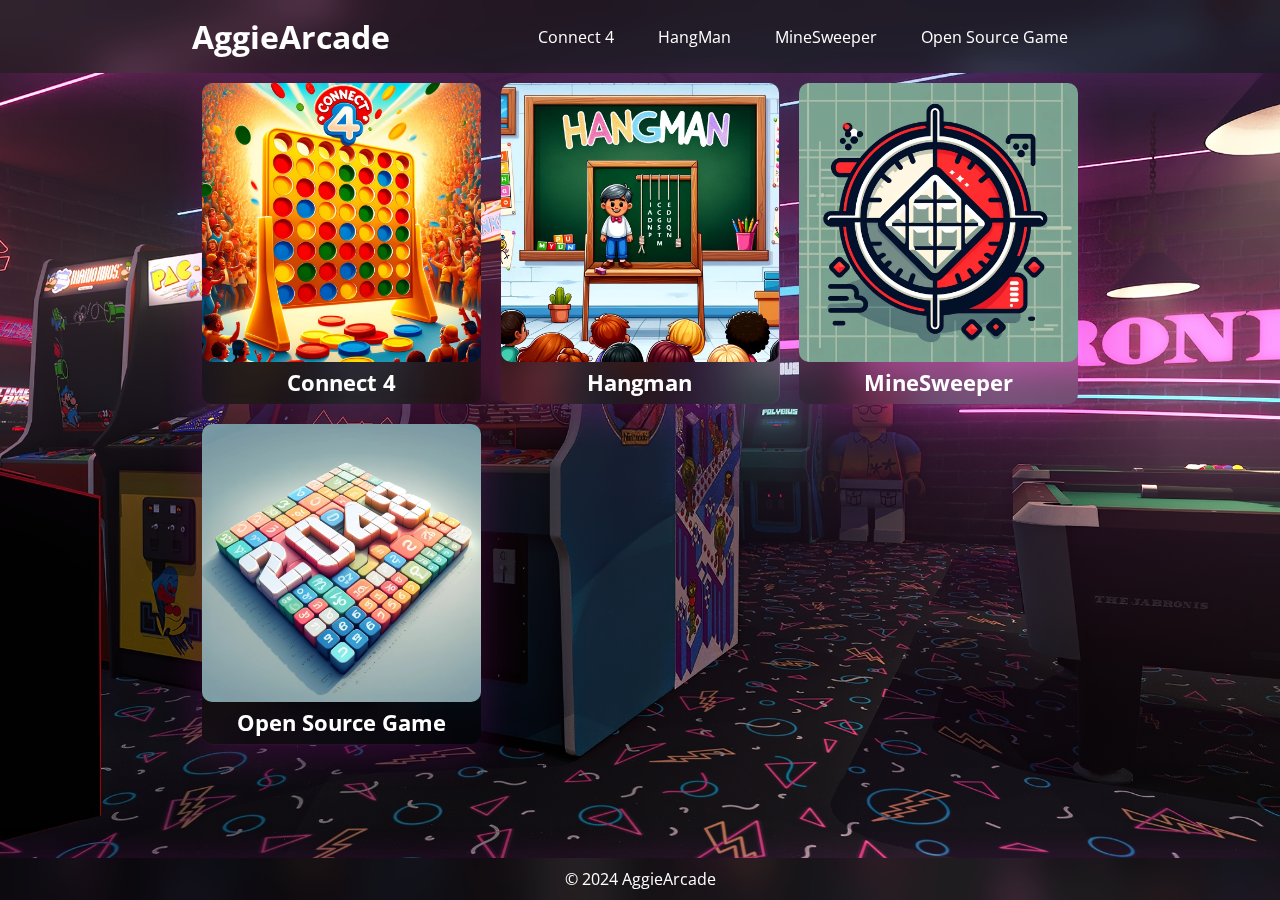
<file: index.html>
<!DOCTYPE html>
<html lang="en">
  <head>
    <meta charset="UTF-8" />
    <meta name="viewport" content="width=device-width, initial-scale=1.0" />
    <title>AggieArcade</title>
    <!-- Custom font -->
    <link rel="preconnect" href="https://fonts.googleapis.com" />
    <link rel="preconnect" href="https://fonts.gstatic.com" crossorigin />
    <link
      href="https://fonts.googleapis.com/css2?family=Open+Sans:ital,wght@0,300..800;1,300..800&display=swap"
      rel="stylesheet"
    />
    <!-- Custom CSS -->
    <link rel="stylesheet" href="styles.css" />
  </head>
  <body>
    <header>
      <nav class="glassmorphic">
        <div>
          <a href="./index.html">
            <h1 class="nav-logo">AggieArcade</h1>
          </a>
        </div>
        <ul class="nav-links-container">
          <li class="nav-link">
            <a href="connect4/index.html">Connect 4</a>
          </li>
          <li class="nav-link">
            <a href="hangman/index.html">HangMan</a>
          </li>
          <li class="nav-link">
            <a href="minesweeper/">MineSweeper</a>
          </li>
          <li class="nav-link">
            <a href="2048/index.html">Open Source Game</a>
          </li>
        </ul>
      </nav>
    </header>
    <main>
      <!-- All game logos generated by ChatGPT -->
      <div class="games">
        <a href="connect4/index.html">
          <div class="game glassmorphic">
            <img src="assets/connect4.webp" alt="Connect 4" />
            <h2>Connect 4</h2>
          </div>
        </a>
        <a href="hangman/index.html">
          <div class="game glassmorphic">
            <img src="assets/hangman.webp" alt="HangMan" />
            <h2>Hangman</h2>
          </div>
        </a>
        <a href="minesweeper/index.html">
          <div class="game glassmorphic">
            <img src="assets/minesweeper.webp" alt="MineSweeper" />
            <h2>MineSweeper</h2>
          </div>
        </a>
        <a href="2048/index.html">
          <div class="game glassmorphic">
            <img src="assets/2048.webp" alt="Open Source Game" />
            <h2>Open Source Game</h2>
          </div>
        </a>
      </div>
    </main>
    <footer class="glassmorphic">
      <p>&copy; 2024 AggieArcade</p>
    </footer>
  </body>
</html>

<!-- background image credit: https://www.reddit.com/r/wallpapers/comments/g7u2kp/the_jabronis_arcade_oc_2560x1440/ -->
</file>
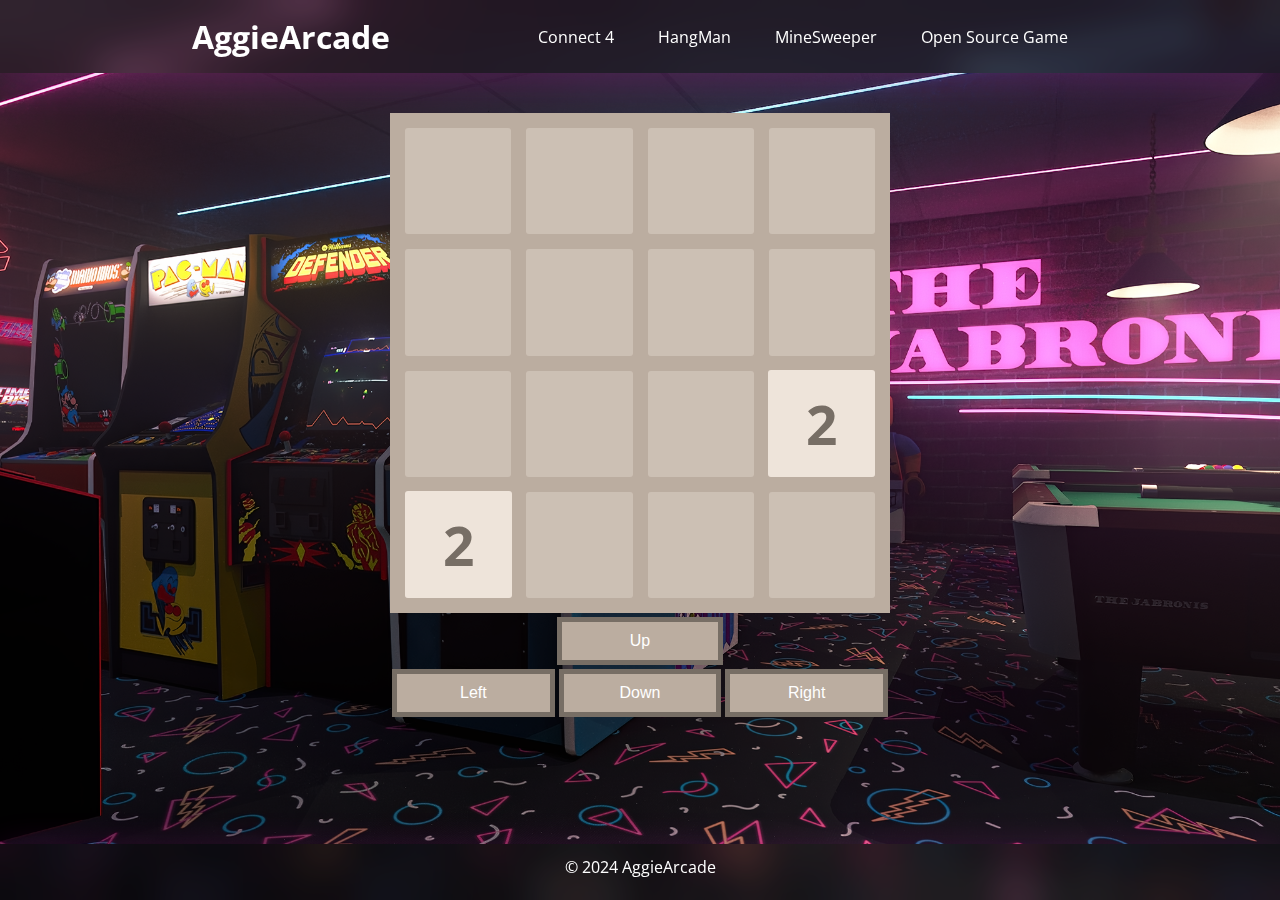
<file: 2048/index.html>
<!-- Repo link of open source game: https://github.com/gabrielecirulli/2048 -->
<!DOCTYPE html>
<html lang="en">
  <head>
    <meta charset="UTF-8" />
    <meta name="viewport" content="width=device-width, initial-scale=1.0" />
    <title>AggieArcade: 2048 Enhanced</title>
    <!-- Custom font -->
    <link rel="preconnect" href="https://fonts.googleapis.com" />
    <link rel="preconnect" href="https://fonts.gstatic.com" crossorigin />
    <link
      href="https://fonts.googleapis.com/css2?family=Open+Sans:ital,wght@0,300..800;1,300..800&display=swap"
      rel="stylesheet"
    />
    <link rel="stylesheet" href="../styles.css" />
    <link rel="stylesheet" href="2048.css" />
  </head>
  <body>
    <header>
      <nav class="glassmorphic">
        <div>
          <a href="../index.html">
            <h1 class="nav-logo">AggieArcade</h1>
          </a>
        </div>
        <ul class="nav-links-container">
          <li class="nav-link">
            <a href="../connect4/index.html">Connect 4</a>
          </li>
          <li class="nav-link">
            <a href="../hangman/index.html">HangMan</a>
          </li>
          <li class="nav-link">
            <a href="../minesweeper/index.html">MineSweeper</a>
          </li>
          <li class="nav-link">
            <a href="../2048/index.html">Open Source Game</a>
          </li>
        </ul>
      </nav>
    </header>
    <main>
      <div class="container">
        <div class="above-game">
          <a class="restart-button">New Game</a>
        </div>

        <div class="game-container">
          <div class="game-message">
            <p></p>
            <div class="lower">
              <a class="keep-playing-button">Keep going</a>
              <a class="retry-button">Try again</a>
            </div>
          </div>

          <div class="grid-container">
            <div class="grid-row">
              <div class="grid-cell"></div>
              <div class="grid-cell"></div>
              <div class="grid-cell"></div>
              <div class="grid-cell"></div>
            </div>
            <div class="grid-row">
              <div class="grid-cell"></div>
              <div class="grid-cell"></div>
              <div class="grid-cell"></div>
              <div class="grid-cell"></div>
            </div>
            <div class="grid-row">
              <div class="grid-cell"></div>
              <div class="grid-cell"></div>
              <div class="grid-cell"></div>
              <div class="grid-cell"></div>
            </div>
            <div class="grid-row">
              <div class="grid-cell"></div>
              <div class="grid-cell"></div>
              <div class="grid-cell"></div>
              <div class="grid-cell"></div>
            </div>
          </div>

          <div class="tile-container"></div>
        </div>

        <!-- The following code is written by us, not the author of the open source repo: -->
        <div class="controls">
          <div class="control-row row1">
            <button id="upBtn" class="control-btn">Up</button>
          </div>
          <div class="control-row row2">
            <button id="leftBtn" class="control-btn">Left</button>
            <button id="downBtn" class="control-btn">Down</button>
            <button id="rightBtn" class="control-btn">Right</button>
          </div>
        </div>
      </div>
    </main>
    <footer class="glassmorphic">
      <p>&copy; 2024 AggieArcade</p>
    </footer>
    <script src="2048.js"></script>
  </body>
</html>
</file>
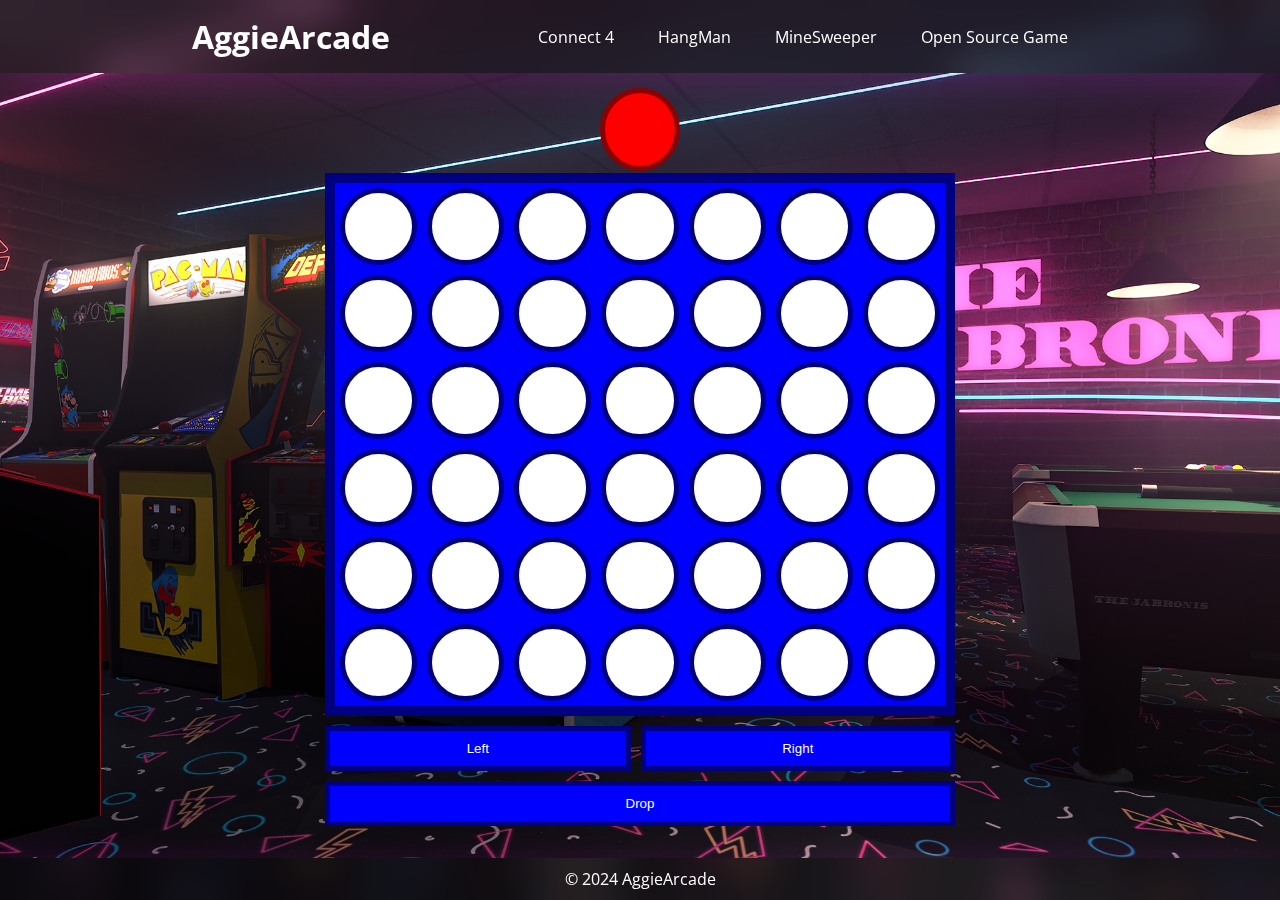
<file: connect4/index.html>
<!DOCTYPE html>
<html lang="en">
  <head>
    <meta charset="UTF-8" />
    <meta name="viewport" content="width=device-width, initial-scale=1.0" />
    <title>AggieArcade: Connect 4</title>
    <!-- Custom font -->
    <link rel="preconnect" href="https://fonts.googleapis.com" />
    <link rel="preconnect" href="https://fonts.gstatic.com" crossorigin />
    <link
      href="https://fonts.googleapis.com/css2?family=Open+Sans:ital,wght@0,300..800;1,300..800&display=swap"
      rel="stylesheet"
    />
    <link rel="stylesheet" href="../styles.css" />
    <link rel="stylesheet" href="connect4.css" />
  </head>
  <body>
    <header>
      <nav class="glassmorphic">
        <div>
          <a href="../index.html">
            <h1 class="nav-logo">AggieArcade</h1>
          </a>
        </div>
        <ul class="nav-links-container">
          <li class="nav-link">
            <a href="../connect4/index.html">Connect 4</a>
          </li>
          <li class="nav-link">
            <a href="../hangman/index.html">HangMan</a>
          </li>
          <li class="nav-link">
            <a href="../minesweeper/index.html">MineSweeper</a>
          </li>
          <li class="nav-link">
            <a href="../2048/index.html">Open Source Game</a>
          </li>
        </ul>
      </nav>
    </header>
    <main>
      <div class="game-container">
        <div id="player"></div>
        <div id="board"></div>

        <div class="controls">
          <button id="left">Left</button>
          <button id="right">Right</button>
        </div>
        <div class="controls">
          <button id="drop">Drop</button>
        </div>
      </div>
    </main>
    <footer class="glassmorphic">
      <p>&copy; 2024 AggieArcade</p>
    </footer>
    <script src="connect4.js"></script>
  </body>
</html>
</file>
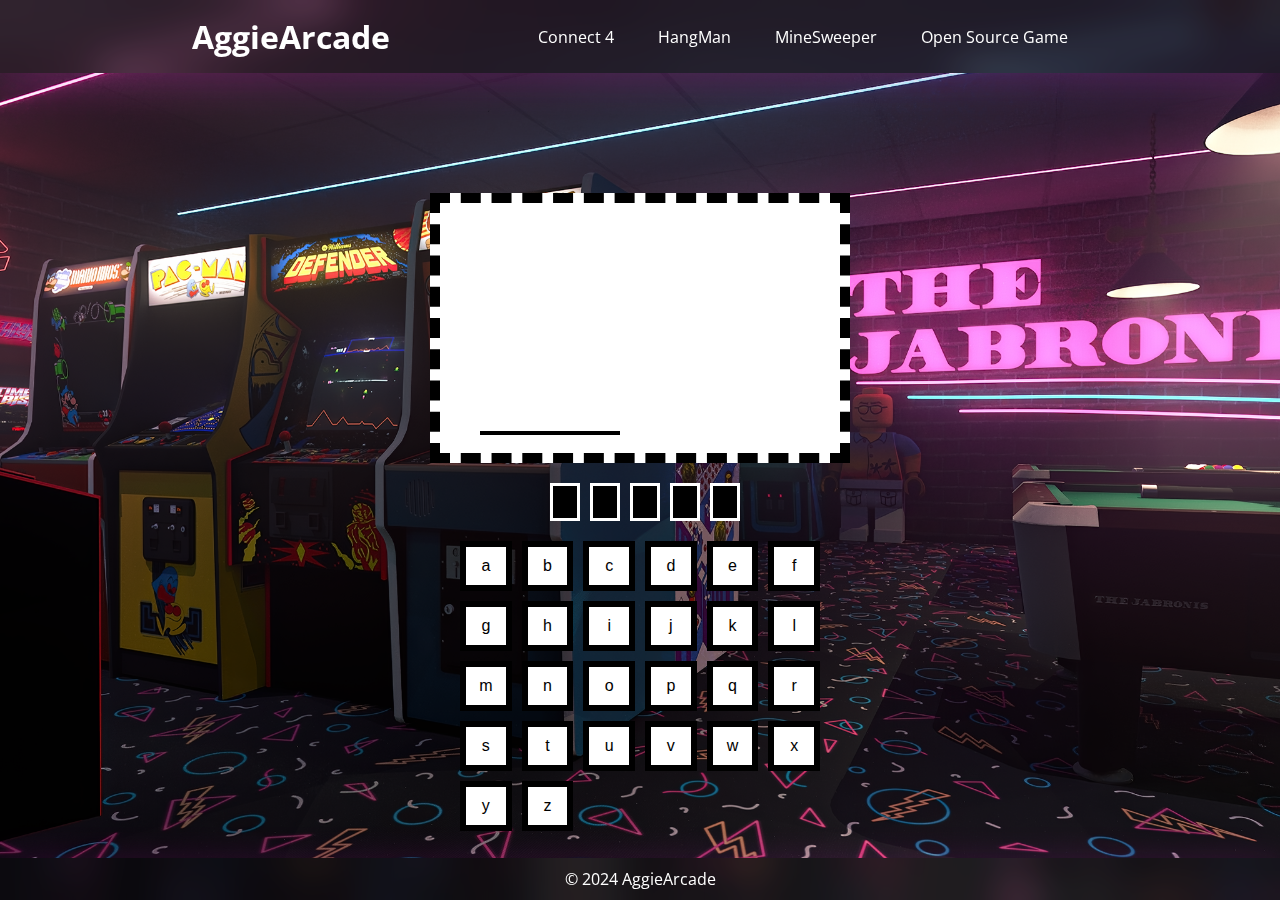
<file: hangman/index.html>
<!DOCTYPE html>
<html lang="en">
  <head>
    <meta charset="UTF-8" />
    <meta http-equiv="X-UA-Compatible" content="IE=edge" />
    <meta name="viewport" content="width=device-width, initial-scale=1.0" />
    <title>AggieArcade: Hangman</title>
    <!-- Custom font -->
    <link rel="preconnect" href="https://fonts.googleapis.com" />
    <link rel="preconnect" href="https://fonts.gstatic.com" crossorigin />
    <link
      href="https://fonts.googleapis.com/css2?family=Open+Sans:ital,wght@0,300..800;1,300..800&display=swap"
      rel="stylesheet"
    />
    <link rel="stylesheet" href="../styles.css" />
    <link rel="stylesheet" href="hangman.css" />
  </head>
  <body>
    <header>
      <nav class="glassmorphic">
        <div>
          <a href="../index.html">
            <h1 class="nav-logo">AggieArcade</h1>
          </a>
        </div>
        <ul class="nav-links-container">
          <li class="nav-link">
            <a href="../connect4/index.html">Connect 4</a>
          </li>
          <li class="nav-link">
            <a href="../hangman/index.html">HangMan</a>
          </li>
          <li class="nav-link">
            <a href="../minesweeper/index.html">MineSweeper</a>
          </li>
          <li class="nav-link">
            <a href="../2048/index.html">Open Source Game</a>
          </li>
        </ul>
      </nav>
    </header>
    <main>
      <div class="game-container">
        <div class="canvas-container">
          <canvas id="hangman" width="400" height="250"></canvas>
        </div>
        <div class="selected-word">
          <p class="current-string"></p>
        </div>
        <div class="keypad"></div>
      </div>
    </main>

    <footer class="glassmorphic">
      <p>&copy; 2024 AggieArcade</p>
    </footer>
    <script src="hangman.js"></script>
  </body>
</html>
</file>
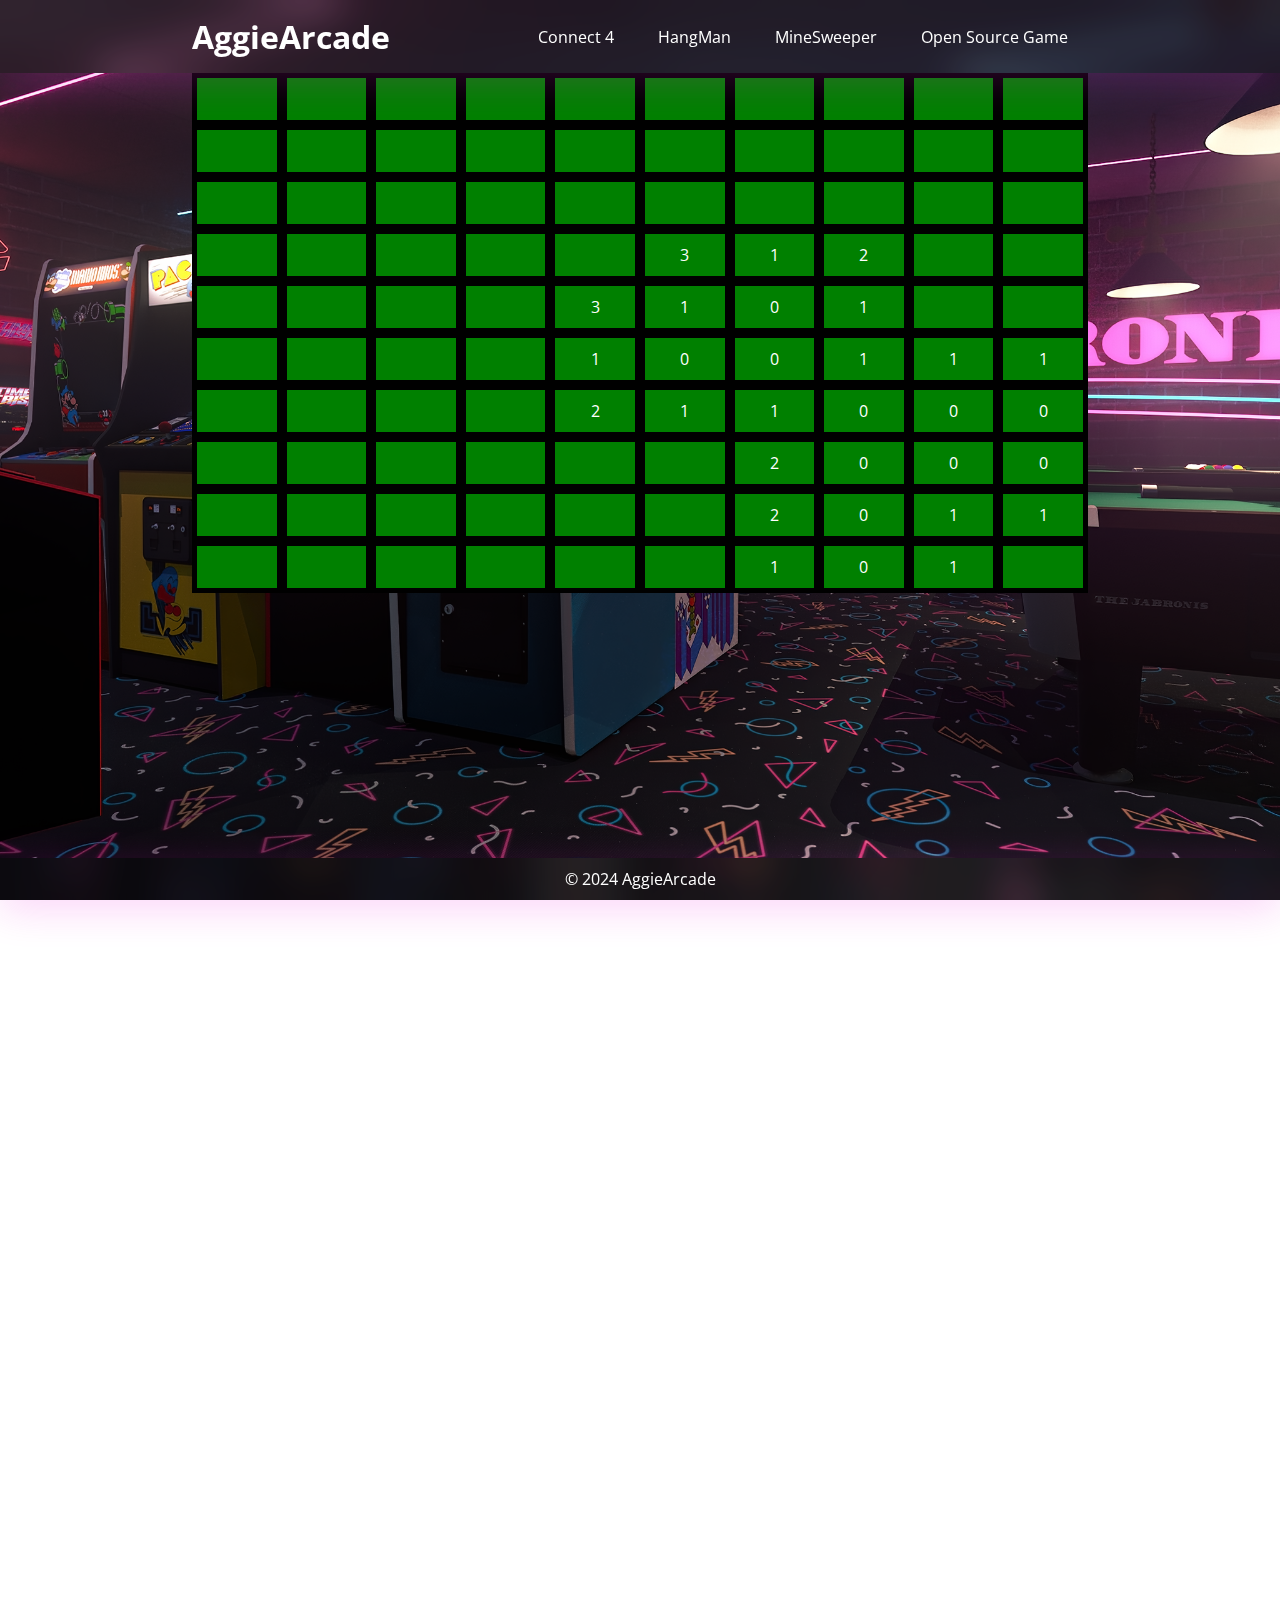
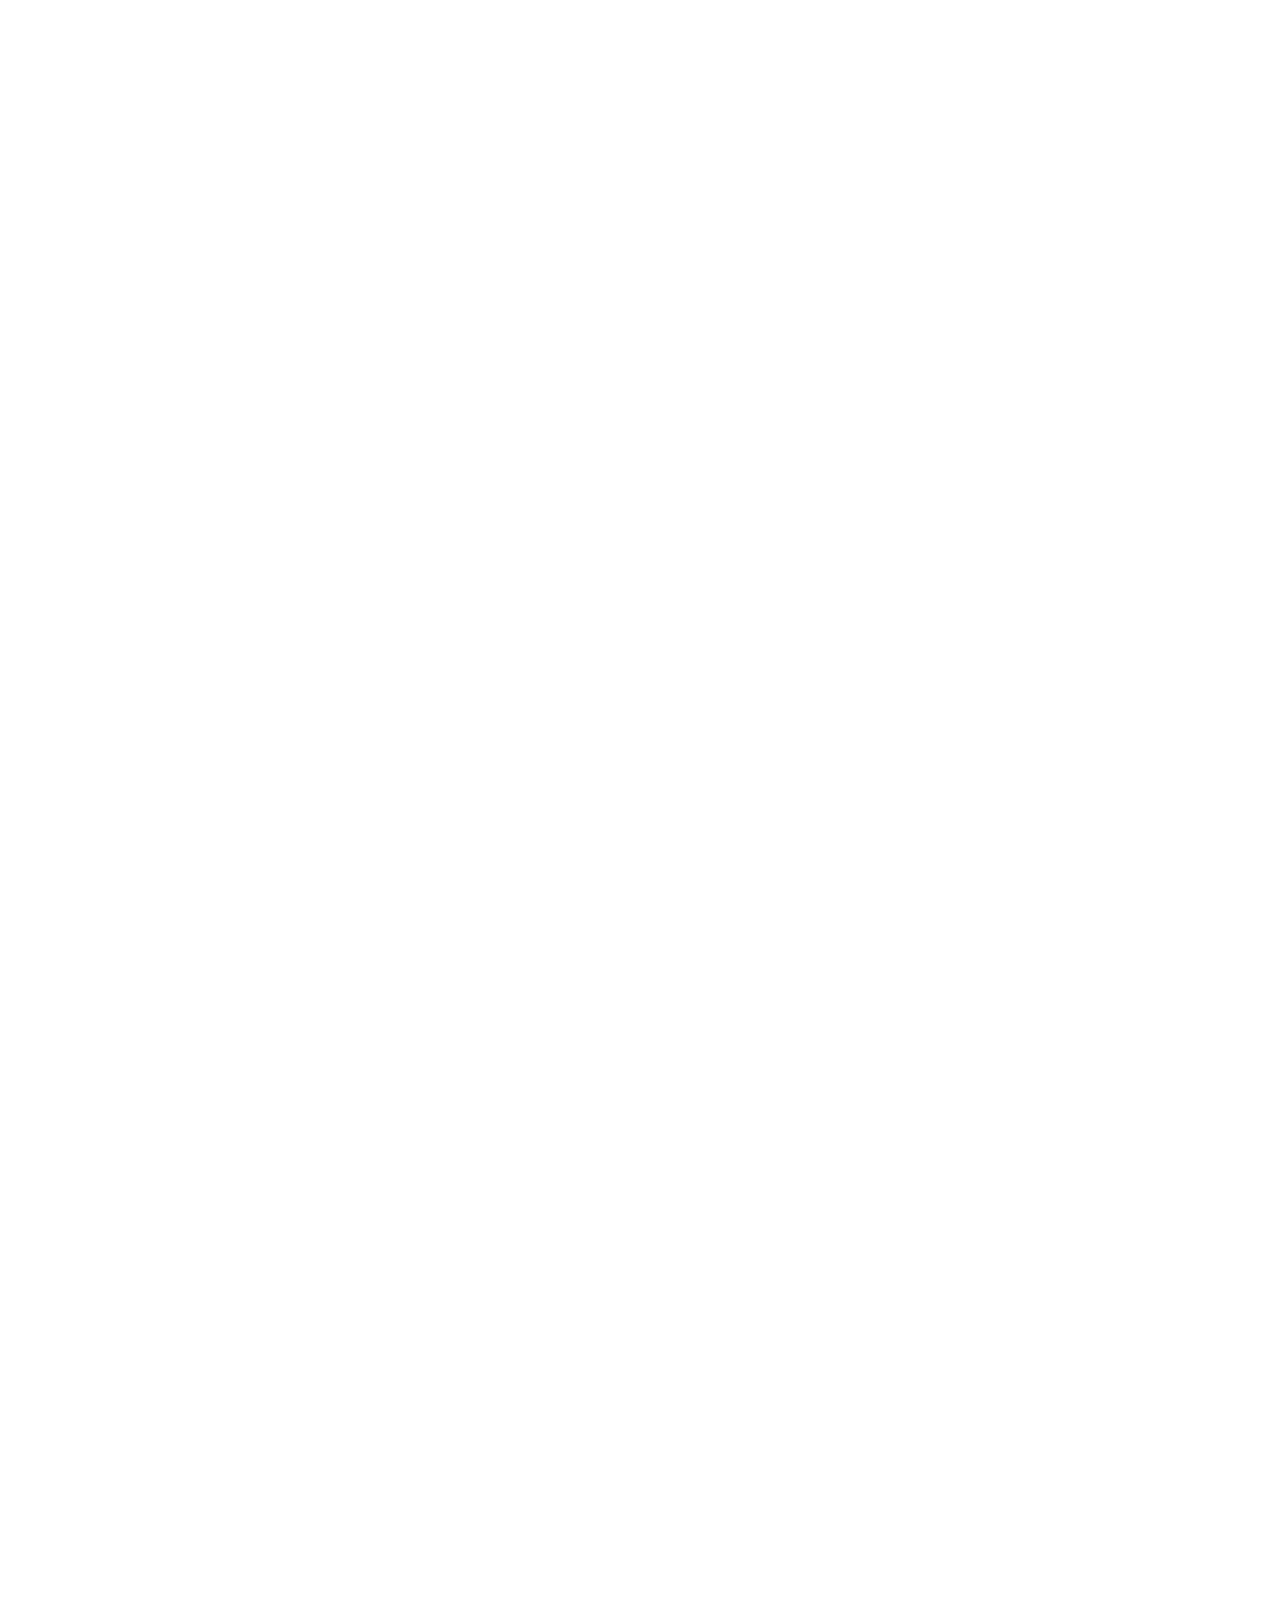
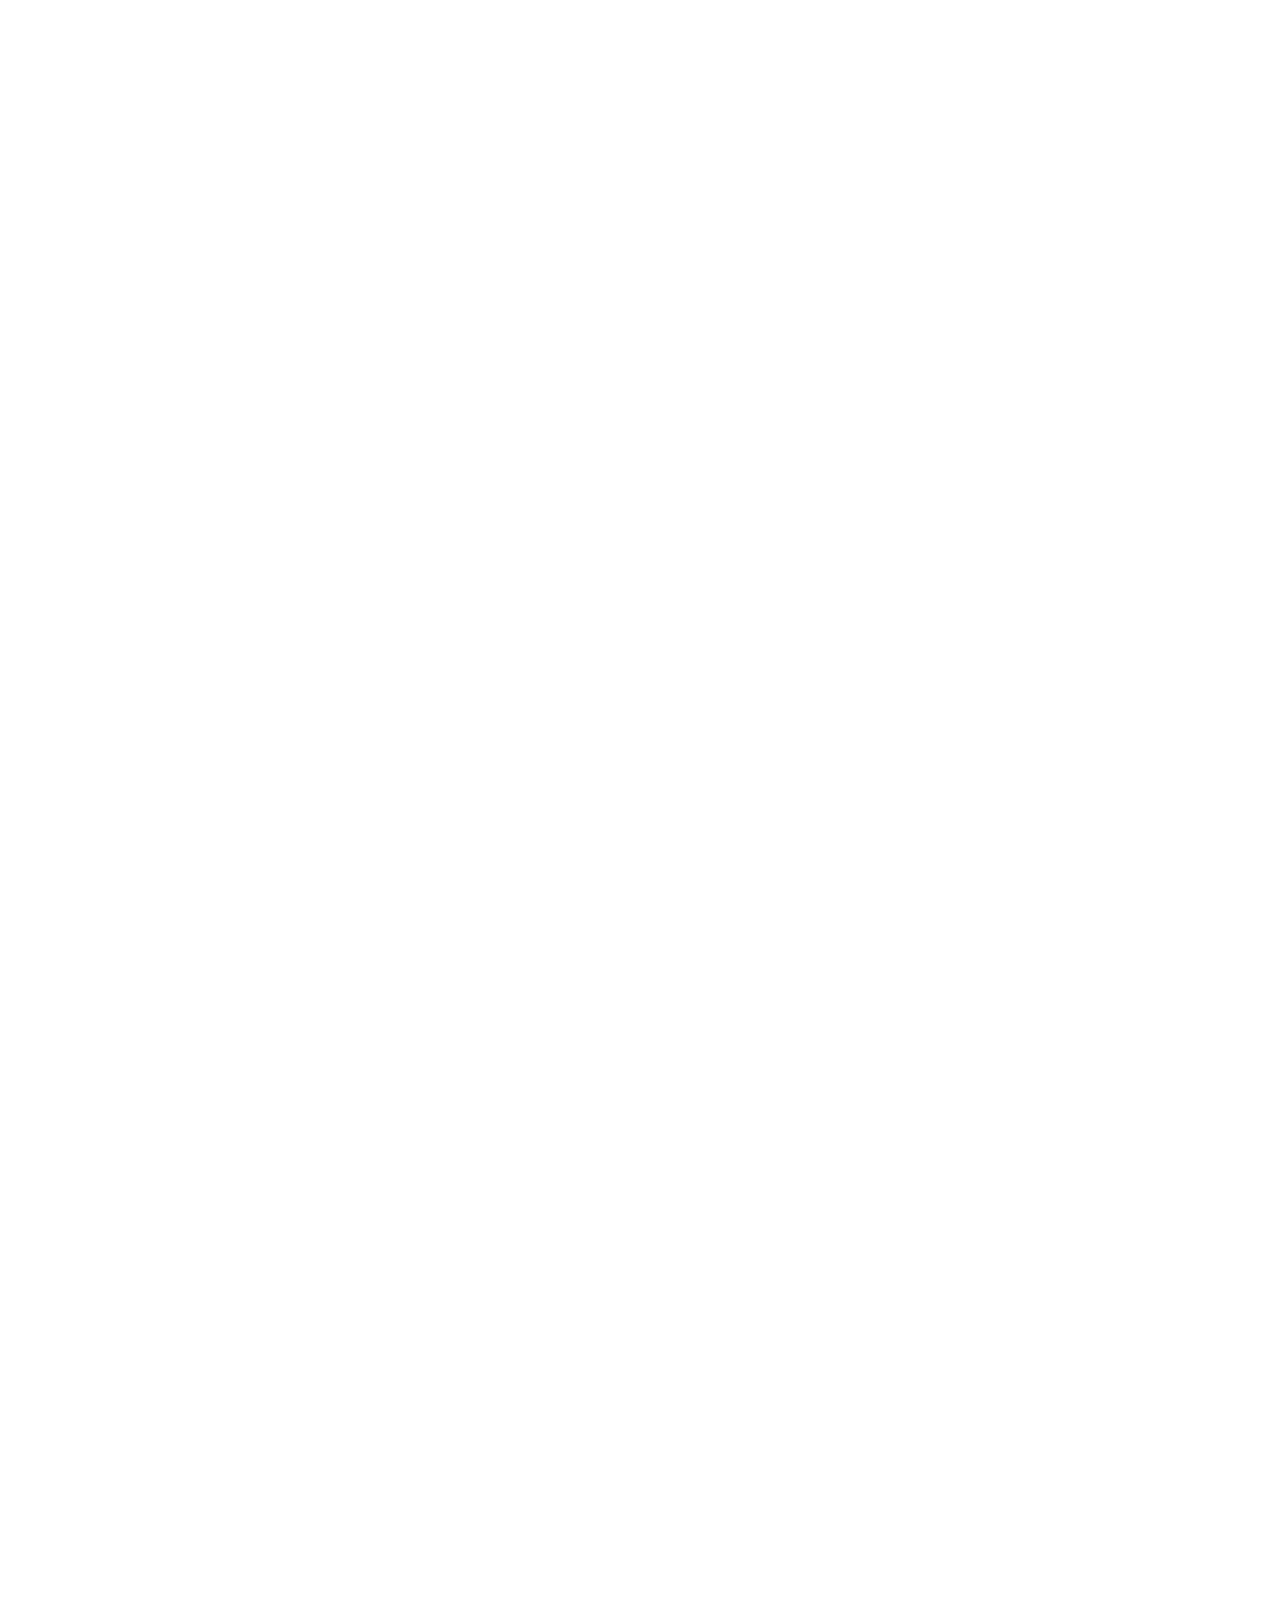
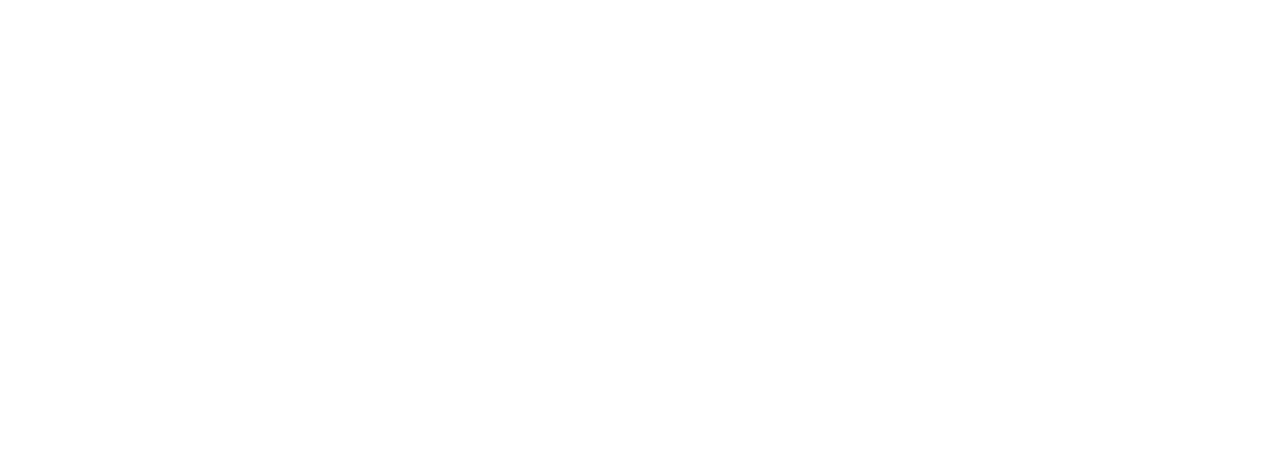
<file: minesweeper/index.html>
<!DOCTYPE html>
<html lang="en">
  <head>
    <meta charset="UTF-8" />
    <meta http-equiv="X-UA-Compatible" content="IE=edge" />
    <meta name="viewport" content="width=device-width, initial-scale=1.0" />
    <title>AggieArcade: MineSweeper</title>
    <!-- Custom font -->
    <link rel="preconnect" href="https://fonts.googleapis.com" />
    <link rel="preconnect" href="https://fonts.gstatic.com" crossorigin />
    <link
      href="https://fonts.googleapis.com/css2?family=Open+Sans:ital,wght@0,300..800;1,300..800&display=swap"
      rel="stylesheet"
    />
    <link rel="stylesheet" href="../styles.css" />
    <link rel="stylesheet" href="minesweeper.css" />
  </head>
  <body>
    <header>
      <nav class="glassmorphic">
        <div>
          <a href="../index.html">
            <h1 class="nav-logo">AggieArcade</h1>
          </a>
        </div>
        <ul class="nav-links-container">
          <li class="nav-link">
            <a href="../connect4/index.html">Connect 4</a>
          </li>
          <li class="nav-link">
            <a href="../hangman/index.html">HangMan</a>
          </li>
          <li class="nav-link">
            <a href="../minesweeper/index.html">MineSweeper</a>
          </li>
          <li class="nav-link">
            <a href="../2048/index.html">Open Source Game</a>
          </li>
        </ul>
      </nav>
    </header>
    <main>
      <div class="game-container">
        <div id="board"></div>
      </div>
    </main>

    <footer class="glassmorphic">
      <p>&copy; 2024 AggieArcade</p>
    </footer>
    <script src="minesweeper.js"></script>
  </body>
</html>
</file>
<file: styles.css>
* {
  margin: 0;
  padding: 0;
  box-sizing: border-box;
}

body {
  height: 100vh;
  font-family: "Open Sans", sans-serif;
  background-image: url("./assets/background.png");
  background-size: cover;
  background-repeat: no-repeat;
  background-attachment: fixed;
  background-position: center;
}

nav {
  display: flex;
  align-items: center;
  justify-content: space-between;
  padding: 15px 15%; /* 15px top and bottom, 5% left and right */
}

main {
  padding: 0 15%;
}

footer {
  color: white;
  text-align: center;
  padding: 10px 0;
  position: fixed;
  bottom: 0;
  width: 100%;
}

a {
  text-decoration: none;
}

.nav-logo {
  color: #fff;
}

.nav-links-container {
  list-style: none;
}

.nav-link {
  display: inline-block;
}

.nav-link a {
  color: #fff;
  padding: 8px 20px;
  border-radius: 5px;
  transition: 0.3s;
}

.nav-link a:hover {
  background-color: rgba(150, 150, 150, 0.2);
}

.glassmorphic {
  background: rgba(0, 0, 0, 0.15);
  box-shadow: 0 8px 40px 0 rgba(235, 26, 221, 0.2); /* shadow is 0px from the left, 8px from the top, 32px from the bottom, and 0px from the right */
  backdrop-filter: blur(20px);
  -webkit-backdrop-filter: blur(20px);
}

.games {
  display: grid;
  grid-template-columns: repeat(3, 1fr); /* three cells in a row */
  gap: 20px;
  padding: 10px;
}

.game {
  border-radius: 10px;
  text-align: center;
}

.game:hover {
  transform: scale(1.01);
  transition: transform 0.3s ease;
}

.game img {
  width: 100%;
  border-radius: 10px;
}

.game h2 {
  color: #fff;
  font-size: 22px;
  padding-bottom: 7px;
}

@media (max-width: 800px) {
  .games {
    grid-template-columns: 1fr; /* One item per row on small screens */
  }
  .game h2 {
    font-size: 18px;
  }
  .nav-links-container {
    display: none;
  }
  nav {
    justify-content: center;
  }
}
</file>
<file: 2048/2048.css>
/* My styles: */
.controls {
   display: flex;
   flex-direction: column;
   align-items: stretch;
   width: 100%;
   padding-top: 2px;
}

.control-row {
   display: flex;
   justify-content: center;
}

.row1 {
   display: flex;
   justify-content: center;
}

.row1 .control-btn {
   flex: 0 0 33.33%;
}

.row2 .control-btn {
   flex: 1;
}

.control-btn {
   padding: 10px;
   margin: 2px;
   cursor: pointer;
   border: none;
   background-color: #bbada0;
   color: white;
   font-size: 16px;
   border: 5px solid #776e65;
}

.control-btn:hover {
   transform: scale(1.01);
   transition: transform 0.3s ease;
}

/* Open source styles: */

html,
body {
   margin: 0;
   padding: 0;
   color: #776e65;
}

@-webkit-keyframes move-up {
   0% {
      top: 25px;
      opacity: 1;
   }

   100% {
      top: -50px;
      opacity: 0;
   }
}
@-moz-keyframes move-up {
   0% {
      top: 25px;
      opacity: 1;
   }

   100% {
      top: -50px;
      opacity: 0;
   }
}
@keyframes move-up {
   0% {
      top: 25px;
      opacity: 1;
   }

   100% {
      top: -50px;
      opacity: 0;
   }
}

.score-addition,
.score-addition {
   position: absolute;
   right: 30px;
   color: red;
   font-size: 25px;
   line-height: 25px;
   font-weight: bold;
   color: rgba(119, 110, 101, 0.9);
   z-index: 100;
   -webkit-animation: move-up 600ms ease-in;
   -moz-animation: move-up 600ms ease-in;
   animation: move-up 600ms ease-in;
   -webkit-animation-fill-mode: both;
   -moz-animation-fill-mode: both;
   animation-fill-mode: both;
}

.best-container:after {
   content: "Best";
}

p {
   margin-top: 0;
   margin-bottom: 10px;
   line-height: 1.65;
}

a {
   color: #776e65;
   cursor: pointer;
}

hr {
   border: none;
   border-bottom: 1px solid #d8d4d0;
   margin-top: 20px;
   margin-bottom: 30px;
}

.container {
   width: 500px;
   margin: 0 auto;
}

@-webkit-keyframes fade-in {
   0% {
      opacity: 0;
   }

   100% {
      opacity: 1;
   }
}
@-moz-keyframes fade-in {
   0% {
      opacity: 0;
   }

   100% {
      opacity: 1;
   }
}
@keyframes fade-in {
   0% {
      opacity: 0;
   }

   100% {
      opacity: 1;
   }
}
.game-container {
   margin-top: 40px;
   position: relative;
   padding: 15px;
   cursor: default;
   -webkit-touch-callout: none;
   -ms-touch-callout: none;
   -webkit-user-select: none;
   -moz-user-select: none;
   -ms-user-select: none;
   -ms-touch-action: none;
   touch-action: none;
   background: #bbada0;
   width: 500px;
   height: 500px;
   -webkit-box-sizing: border-box;
   -moz-box-sizing: border-box;
   box-sizing: border-box;
}
.game-container .game-message {
   display: none;
   position: absolute;
   top: 0;
   right: 0;
   bottom: 0;
   left: 0;
   background: rgba(238, 228, 218, 0.5);
   z-index: 100;
   text-align: center;
   -webkit-animation: fade-in 800ms ease 1200ms;
   -moz-animation: fade-in 800ms ease 1200ms;
   animation: fade-in 800ms ease 1200ms;
   -webkit-animation-fill-mode: both;
   -moz-animation-fill-mode: both;
   animation-fill-mode: both;
}
.game-container .game-message p {
   font-size: 60px;
   font-weight: bold;
   height: 60px;
   line-height: 60px;
   margin-top: 222px;
}
.game-container .game-message .lower {
   display: block;
   margin-top: 59px;
}
.game-container .game-message a {
   display: inline-block;
   background: #8f7a66;
   border-radius: 3px;
   padding: 0 20px;
   text-decoration: none;
   color: #f9f6f2;
   height: 40px;
   line-height: 42px;
   margin-left: 9px;
}
.game-container .game-message a.keep-playing-button {
   display: none;
}
.game-container .game-message.game-won {
   background: rgba(237, 194, 46, 0.5);
   color: #f9f6f2;
}
.game-container .game-message.game-won a.keep-playing-button {
   display: inline-block;
}
.game-container .game-message.game-won,
.game-container .game-message.game-over {
   display: block;
}

.grid-container {
   position: absolute;
   z-index: 1;
}

.grid-row {
   margin-bottom: 15px;
}
.grid-row:last-child {
   margin-bottom: 0;
}
.grid-row:after {
   content: "";
   display: block;
   clear: both;
}

.grid-cell {
   width: 106.25px;
   height: 106.25px;
   margin-right: 15px;
   float: left;
   border-radius: 3px;
   background: rgba(238, 228, 218, 0.35);
}
.grid-cell:last-child {
   margin-right: 0;
}

.tile-container {
   position: absolute;
   z-index: 2;
}

.tile,
.tile .tile-inner {
   width: 107px;
   height: 107px;
   line-height: 107px;
}
.tile.tile-position-1-1 {
   -webkit-transform: translate(0px, 0px);
   -moz-transform: translate(0px, 0px);
   -ms-transform: translate(0px, 0px);
   transform: translate(0px, 0px);
}
.tile.tile-position-1-2 {
   -webkit-transform: translate(0px, 121px);
   -moz-transform: translate(0px, 121px);
   -ms-transform: translate(0px, 121px);
   transform: translate(0px, 121px);
}
.tile.tile-position-1-3 {
   -webkit-transform: translate(0px, 242px);
   -moz-transform: translate(0px, 242px);
   -ms-transform: translate(0px, 242px);
   transform: translate(0px, 242px);
}
.tile.tile-position-1-4 {
   -webkit-transform: translate(0px, 363px);
   -moz-transform: translate(0px, 363px);
   -ms-transform: translate(0px, 363px);
   transform: translate(0px, 363px);
}
.tile.tile-position-2-1 {
   -webkit-transform: translate(121px, 0px);
   -moz-transform: translate(121px, 0px);
   -ms-transform: translate(121px, 0px);
   transform: translate(121px, 0px);
}
.tile.tile-position-2-2 {
   -webkit-transform: translate(121px, 121px);
   -moz-transform: translate(121px, 121px);
   -ms-transform: translate(121px, 121px);
   transform: translate(121px, 121px);
}
.tile.tile-position-2-3 {
   -webkit-transform: translate(121px, 242px);
   -moz-transform: translate(121px, 242px);
   -ms-transform: translate(121px, 242px);
   transform: translate(121px, 242px);
}
.tile.tile-position-2-4 {
   -webkit-transform: translate(121px, 363px);
   -moz-transform: translate(121px, 363px);
   -ms-transform: translate(121px, 363px);
   transform: translate(121px, 363px);
}
.tile.tile-position-3-1 {
   -webkit-transform: translate(242px, 0px);
   -moz-transform: translate(242px, 0px);
   -ms-transform: translate(242px, 0px);
   transform: translate(242px, 0px);
}
.tile.tile-position-3-2 {
   -webkit-transform: translate(242px, 121px);
   -moz-transform: translate(242px, 121px);
   -ms-transform: translate(242px, 121px);
   transform: translate(242px, 121px);
}
.tile.tile-position-3-3 {
   -webkit-transform: translate(242px, 242px);
   -moz-transform: translate(242px, 242px);
   -ms-transform: translate(242px, 242px);
   transform: translate(242px, 242px);
}
.tile.tile-position-3-4 {
   -webkit-transform: translate(242px, 363px);
   -moz-transform: translate(242px, 363px);
   -ms-transform: translate(242px, 363px);
   transform: translate(242px, 363px);
}
.tile.tile-position-4-1 {
   -webkit-transform: translate(363px, 0px);
   -moz-transform: translate(363px, 0px);
   -ms-transform: translate(363px, 0px);
   transform: translate(363px, 0px);
}
.tile.tile-position-4-2 {
   -webkit-transform: translate(363px, 121px);
   -moz-transform: translate(363px, 121px);
   -ms-transform: translate(363px, 121px);
   transform: translate(363px, 121px);
}
.tile.tile-position-4-3 {
   -webkit-transform: translate(363px, 242px);
   -moz-transform: translate(363px, 242px);
   -ms-transform: translate(363px, 242px);
   transform: translate(363px, 242px);
}
.tile.tile-position-4-4 {
   -webkit-transform: translate(363px, 363px);
   -moz-transform: translate(363px, 363px);
   -ms-transform: translate(363px, 363px);
   transform: translate(363px, 363px);
}

.tile {
   position: absolute;
   -webkit-transition: 100ms ease-in-out;
   -moz-transition: 100ms ease-in-out;
   transition: 100ms ease-in-out;
   -webkit-transition-property: -webkit-transform;
   -moz-transition-property: -moz-transform;
   transition-property: transform;
}
.tile .tile-inner {
   border-radius: 3px;
   background: #eee4da;
   text-align: center;
   font-weight: bold;
   z-index: 10;
   font-size: 55px;
}
.tile.tile-2 .tile-inner {
   background: #eee4da;
   box-shadow: 0 0 30px 10px rgba(243, 215, 116, 0), inset 0 0 0 1px rgba(255, 255, 255, 0);
}
.tile.tile-4 .tile-inner {
   background: #ede0c8;
   box-shadow: 0 0 30px 10px rgba(243, 215, 116, 0), inset 0 0 0 1px rgba(255, 255, 255, 0);
}
.tile.tile-8 .tile-inner {
   color: #f9f6f2;
   background: #f2b179;
}
.tile.tile-16 .tile-inner {
   color: #f9f6f2;
   background: #f59563;
}
.tile.tile-32 .tile-inner {
   color: #f9f6f2;
   background: #f67c5f;
}
.tile.tile-64 .tile-inner {
   color: #f9f6f2;
   background: #f65e3b;
}
.tile.tile-128 .tile-inner {
   color: #f9f6f2;
   background: #edcf72;
   box-shadow: 0 0 30px 10px rgba(243, 215, 116, 0.2381), inset 0 0 0 1px rgba(255, 255, 255, 0.14286);
   font-size: 45px;
}
@media screen and (max-width: 520px) {
   .tile.tile-128 .tile-inner {
      font-size: 25px;
   }
}
.tile.tile-256 .tile-inner {
   color: #f9f6f2;
   background: #edcc61;
   box-shadow: 0 0 30px 10px rgba(243, 215, 116, 0.31746), inset 0 0 0 1px rgba(255, 255, 255, 0.19048);
   font-size: 45px;
}
@media screen and (max-width: 520px) {
   .tile.tile-256 .tile-inner {
      font-size: 25px;
   }
}
.tile.tile-512 .tile-inner {
   color: #f9f6f2;
   background: #edc850;
   box-shadow: 0 0 30px 10px rgba(243, 215, 116, 0.39683), inset 0 0 0 1px rgba(255, 255, 255, 0.2381);
   font-size: 45px;
}
@media screen and (max-width: 520px) {
   .tile.tile-512 .tile-inner {
      font-size: 25px;
   }
}
.tile.tile-1024 .tile-inner {
   color: #f9f6f2;
   background: #edc53f;
   box-shadow: 0 0 30px 10px rgba(243, 215, 116, 0.47619), inset 0 0 0 1px rgba(255, 255, 255, 0.28571);
   font-size: 35px;
}
@media screen and (max-width: 520px) {
   .tile.tile-1024 .tile-inner {
      font-size: 15px;
   }
}
.tile.tile-2048 .tile-inner {
   color: #f9f6f2;
   background: #edc22e;
   box-shadow: 0 0 30px 10px rgba(243, 215, 116, 0.55556), inset 0 0 0 1px rgba(255, 255, 255, 0.33333);
   font-size: 35px;
}
@media screen and (max-width: 520px) {
   .tile.tile-2048 .tile-inner {
      font-size: 15px;
   }
}
.tile.tile-super .tile-inner {
   color: #f9f6f2;
   background: #3c3a32;
   font-size: 30px;
}
@media screen and (max-width: 520px) {
   .tile.tile-super .tile-inner {
      font-size: 10px;
   }
}

@-webkit-keyframes appear {
   0% {
      opacity: 0;
      -webkit-transform: scale(0);
      -moz-transform: scale(0);
      -ms-transform: scale(0);
      transform: scale(0);
   }

   100% {
      opacity: 1;
      -webkit-transform: scale(1);
      -moz-transform: scale(1);
      -ms-transform: scale(1);
      transform: scale(1);
   }
}
@-moz-keyframes appear {
   0% {
      opacity: 0;
      -webkit-transform: scale(0);
      -moz-transform: scale(0);
      -ms-transform: scale(0);
      transform: scale(0);
   }

   100% {
      opacity: 1;
      -webkit-transform: scale(1);
      -moz-transform: scale(1);
      -ms-transform: scale(1);
      transform: scale(1);
   }
}
@keyframes appear {
   0% {
      opacity: 0;
      -webkit-transform: scale(0);
      -moz-transform: scale(0);
      -ms-transform: scale(0);
      transform: scale(0);
   }

   100% {
      opacity: 1;
      -webkit-transform: scale(1);
      -moz-transform: scale(1);
      -ms-transform: scale(1);
      transform: scale(1);
   }
}
.tile-new .tile-inner {
   -webkit-animation: appear 200ms ease 100ms;
   -moz-animation: appear 200ms ease 100ms;
   animation: appear 200ms ease 100ms;
   -webkit-animation-fill-mode: backwards;
   -moz-animation-fill-mode: backwards;
   animation-fill-mode: backwards;
}

@-webkit-keyframes pop {
   0% {
      -webkit-transform: scale(0);
      -moz-transform: scale(0);
      -ms-transform: scale(0);
      transform: scale(0);
   }

   50% {
      -webkit-transform: scale(1.2);
      -moz-transform: scale(1.2);
      -ms-transform: scale(1.2);
      transform: scale(1.2);
   }

   100% {
      -webkit-transform: scale(1);
      -moz-transform: scale(1);
      -ms-transform: scale(1);
      transform: scale(1);
   }
}
@-moz-keyframes pop {
   0% {
      -webkit-transform: scale(0);
      -moz-transform: scale(0);
      -ms-transform: scale(0);
      transform: scale(0);
   }

   50% {
      -webkit-transform: scale(1.2);
      -moz-transform: scale(1.2);
      -ms-transform: scale(1.2);
      transform: scale(1.2);
   }

   100% {
      -webkit-transform: scale(1);
      -moz-transform: scale(1);
      -ms-transform: scale(1);
      transform: scale(1);
   }
}
@keyframes pop {
   0% {
      -webkit-transform: scale(0);
      -moz-transform: scale(0);
      -ms-transform: scale(0);
      transform: scale(0);
   }

   50% {
      -webkit-transform: scale(1.2);
      -moz-transform: scale(1.2);
      -ms-transform: scale(1.2);
      transform: scale(1.2);
   }

   100% {
      -webkit-transform: scale(1);
      -moz-transform: scale(1);
      -ms-transform: scale(1);
      transform: scale(1);
   }
}
.tile-merged .tile-inner {
   z-index: 20;
   -webkit-animation: pop 200ms ease 100ms;
   -moz-animation: pop 200ms ease 100ms;
   animation: pop 200ms ease 100ms;
   -webkit-animation-fill-mode: backwards;
   -moz-animation-fill-mode: backwards;
   animation-fill-mode: backwards;
}

.above-game:after {
   content: "";
   display: none;
   clear: both;
}

.restart-button {
   display: inline-block;
   background: #8f7a66;
   border-radius: 3px;
   padding: 0 20px;
   text-decoration: none;
   color: #f9f6f2;
   height: 40px;
   line-height: 42px;
   display: block;
   text-align: center;
   float: right;
}

@media screen and (max-width: 520px) {
   .container {
      width: 280px;
      margin: 0 auto;
   }

   .restart-button {
      width: 42%;
      padding: 0;
      display: block;
      box-sizing: border-box;
      margin-top: 2px;
   }

   .game-container {
      margin-top: 17px;
      position: relative;
      padding: 10px;
      cursor: default;
      -webkit-touch-callout: none;
      -ms-touch-callout: none;
      -webkit-user-select: none;
      -moz-user-select: none;
      -ms-user-select: none;
      -ms-touch-action: none;
      touch-action: none;
      background: #bbada0;
      border-radius: 6px;
      width: 280px;
      height: 280px;
      -webkit-box-sizing: border-box;
      -moz-box-sizing: border-box;
      box-sizing: border-box;
   }
   .game-container .game-message {
      display: none;
      position: absolute;
      top: 0;
      right: 0;
      bottom: 0;
      left: 0;
      background: rgba(238, 228, 218, 0.5);
      z-index: 100;
      text-align: center;
      -webkit-animation: fade-in 800ms ease 1200ms;
      -moz-animation: fade-in 800ms ease 1200ms;
      animation: fade-in 800ms ease 1200ms;
      -webkit-animation-fill-mode: both;
      -moz-animation-fill-mode: both;
      animation-fill-mode: both;
   }
   .game-container .game-message p {
      font-size: 60px;
      font-weight: bold;
      height: 60px;
      line-height: 60px;
      margin-top: 222px;
   }
   .game-container .game-message .lower {
      display: block;
      margin-top: 59px;
   }
   .game-container .game-message a {
      display: inline-block;
      background: #8f7a66;
      border-radius: 3px;
      padding: 0 20px;
      text-decoration: none;
      color: #f9f6f2;
      height: 40px;
      line-height: 42px;
      margin-left: 9px;
   }
   .game-container .game-message a.keep-playing-button {
      display: none;
   }
   .game-container .game-message.game-won {
      background: rgba(237, 194, 46, 0.5);
      color: #f9f6f2;
   }
   .game-container .game-message.game-won a.keep-playing-button {
      display: inline-block;
   }
   .game-container .game-message.game-won,
   .game-container .game-message.game-over {
      display: block;
   }

   .grid-container {
      position: absolute;
      z-index: 1;
   }

   .grid-row {
      margin-bottom: 10px;
   }
   .grid-row:last-child {
      margin-bottom: 0;
   }
   .grid-row:after {
      content: "";
      display: block;
      clear: both;
   }

   .grid-cell {
      width: 57.5px;
      height: 57.5px;
      margin-right: 10px;
      float: left;
      border-radius: 3px;
      background: rgba(238, 228, 218, 0.35);
   }
   .grid-cell:last-child {
      margin-right: 0;
   }

   .tile-container {
      position: absolute;
      z-index: 2;
   }

   .tile,
   .tile .tile-inner {
      width: 58px;
      height: 58px;
      line-height: 58px;
   }
   .tile.tile-position-1-1 {
      -webkit-transform: translate(0px, 0px);
      -moz-transform: translate(0px, 0px);
      -ms-transform: translate(0px, 0px);
      transform: translate(0px, 0px);
   }
   .tile.tile-position-1-2 {
      -webkit-transform: translate(0px, 67px);
      -moz-transform: translate(0px, 67px);
      -ms-transform: translate(0px, 67px);
      transform: translate(0px, 67px);
   }
   .tile.tile-position-1-3 {
      -webkit-transform: translate(0px, 135px);
      -moz-transform: translate(0px, 135px);
      -ms-transform: translate(0px, 135px);
      transform: translate(0px, 135px);
   }
   .tile.tile-position-1-4 {
      -webkit-transform: translate(0px, 202px);
      -moz-transform: translate(0px, 202px);
      -ms-transform: translate(0px, 202px);
      transform: translate(0px, 202px);
   }
   .tile.tile-position-2-1 {
      -webkit-transform: translate(67px, 0px);
      -moz-transform: translate(67px, 0px);
      -ms-transform: translate(67px, 0px);
      transform: translate(67px, 0px);
   }
   .tile.tile-position-2-2 {
      -webkit-transform: translate(67px, 67px);
      -moz-transform: translate(67px, 67px);
      -ms-transform: translate(67px, 67px);
      transform: translate(67px, 67px);
   }
   .tile.tile-position-2-3 {
      -webkit-transform: translate(67px, 135px);
      -moz-transform: translate(67px, 135px);
      -ms-transform: translate(67px, 135px);
      transform: translate(67px, 135px);
   }
   .tile.tile-position-2-4 {
      -webkit-transform: translate(67px, 202px);
      -moz-transform: translate(67px, 202px);
      -ms-transform: translate(67px, 202px);
      transform: translate(67px, 202px);
   }
   .tile.tile-position-3-1 {
      -webkit-transform: translate(135px, 0px);
      -moz-transform: translate(135px, 0px);
      -ms-transform: translate(135px, 0px);
      transform: translate(135px, 0px);
   }
   .tile.tile-position-3-2 {
      -webkit-transform: translate(135px, 67px);
      -moz-transform: translate(135px, 67px);
      -ms-transform: translate(135px, 67px);
      transform: translate(135px, 67px);
   }
   .tile.tile-position-3-3 {
      -webkit-transform: translate(135px, 135px);
      -moz-transform: translate(135px, 135px);
      -ms-transform: translate(135px, 135px);
      transform: translate(135px, 135px);
   }
   .tile.tile-position-3-4 {
      -webkit-transform: translate(135px, 202px);
      -moz-transform: translate(135px, 202px);
      -ms-transform: translate(135px, 202px);
      transform: translate(135px, 202px);
   }
   .tile.tile-position-4-1 {
      -webkit-transform: translate(202px, 0px);
      -moz-transform: translate(202px, 0px);
      -ms-transform: translate(202px, 0px);
      transform: translate(202px, 0px);
   }
   .tile.tile-position-4-2 {
      -webkit-transform: translate(202px, 67px);
      -moz-transform: translate(202px, 67px);
      -ms-transform: translate(202px, 67px);
      transform: translate(202px, 67px);
   }
   .tile.tile-position-4-3 {
      -webkit-transform: translate(202px, 135px);
      -moz-transform: translate(202px, 135px);
      -ms-transform: translate(202px, 135px);
      transform: translate(202px, 135px);
   }
   .tile.tile-position-4-4 {
      -webkit-transform: translate(202px, 202px);
      -moz-transform: translate(202px, 202px);
      -ms-transform: translate(202px, 202px);
      transform: translate(202px, 202px);
   }

   .tile .tile-inner {
      font-size: 35px;
   }

   .game-message p {
      font-size: 30px !important;
      height: 30px !important;
      line-height: 30px !important;
      margin-top: 90px !important;
   }
   .game-message .lower {
      margin-top: 30px !important;
   }
}
</file>
<file: connect4/connect4.css>
:root {
   --cell-dimension: calc((100% / 7) - 10px);
}

#board {
   margin: auto;
   width: 100%;
   max-width: 630px;
   border: 10px solid navy;
   background-color: blue;

   display: flex;
   flex-wrap: wrap;
}

.game-container {
   position: relative;
   display: flex;
   flex-direction: column;
   align-items: center;
   max-width: 630px;
   margin: 100px auto;
   gap: 10px;
}

.cell {
   flex: 1 0 var(--cell-dimension); /* adjust width for 7 columns with margin */
   height: calc((100vw - 20px) / 7 - 10px);
   max-height: calc((630px - 20px) / 7 - 10px);
   background-color: white;
   border-radius: 50%;
   border: 5px solid navy;
   margin: 5px;
   box-sizing: border-box;
}

.red-piece {
   background-color: red;
   border: 5px solid darkred;
}

.yellow-piece {
   background-color: yellow;
   border: 5px solid rgb(253, 218, 13);
}

.controls {
   display: flex;
   flex-direction: row;
   justify-content: space-between;
   width: 100%;
   gap: 10px;
}

.controls button {
   color: white;
   flex-grow: 1; /* buttons take up equal space */
   padding: 10px;
   background-color: blue;
   cursor: pointer;
   border: 5px solid navy;
}

.controls button:hover {
   transform: scale(1.02);
   transition: transform 0.3s ease;
}

#player {
   position: absolute;
   top: -90px; /* position the piece above the board */
   width: var(--cell-dimension);
   height: var(--cell-dimension);
   border-radius: 50%;
   margin: 5px;
   box-sizing: border-box;
}

@media (max-width: 480px) {
   #player {
      top: -70px;
   }
   .game-container {
      margin: 70px auto;
   }
}
</file>
<file: hangman/hangman.css>
.game-container {
  display: flex;
  flex-direction: column;
  position: relative;
  align-items: center;
  margin: 100px auto;
}

#hangman {
  background-color: white;
  border: dashed black 10px;
  max-width: 500px;
}

.canvas-container {
  display: flex;
  justify-content: center;
  padding-top: 20px;
}

.keypad {
  display: grid;
  grid-template-columns: repeat(6, 1fr);
  gap: 10px;
  padding: 20px;
  width: 90%;
  max-width: 400px;
  margin: auto;
}

.key {
  padding: 10px;
  font-size: 16px;
  text-align: center;
  background-color: white;
  border: 6px solid black;
  cursor: pointer;
  user-select: none;
  color: black;
}

.selected-word {
  display: flex;
  justify-content: center;
  padding-top: 20px;
  gap: 10px;
  width: 90%;
}

.letter {
  color: transparent;
  border: solid white 3px;
  padding: 5px;
  width: 30px;
  background-color: black;
  text-align: center;
  font-weight: bold;
}

@media (max-width: 480px) {
  .game-container {
    margin: 70px auto;
  }
  #hangman {
    max-width: 80%;
    max-height: 60%;
  }
  .keypad {
    display: flex;
    flex-wrap: wrap;
    max-width: 90%;
    justify-content: center;
    padding-bottom: 20px;
  }
  .key {
    font-size: 14px;
  }
  .word {
    padding-top: 10px;
    max-width: 90%;
    flex-wrap: wrap;
  }
  .letter {
    width: 25px;
  }
  .button {
    width: 50px;
  }
}
</file>
<file: minesweeper/minesweeper.css>
.cell {
  background-color: green;
  border: solid black 5px;
  text-align: center;
  padding: 10px;
}

#board {
  display: grid;
  grid-template-rows: repeat(10, 1fr);
  grid-template-columns: repeat(10, 1fr);
  width: 100vw;
  max-width: 100%;
  margin: auto;
}

.safe,
.not-revealed {
  color: green;
}

.revealed {
  color: white;
}

.flagged {
  background-color: white;
  color: white;
}

@media (max-width: 480px) {
  #board {
    grid-template-columns: repeat(10, 1fr);
    width: 90vw;
  }

  .cell {
    width: 7vw;
    height: 7vw;
    font-size: 8px;
  }
}
</file>
